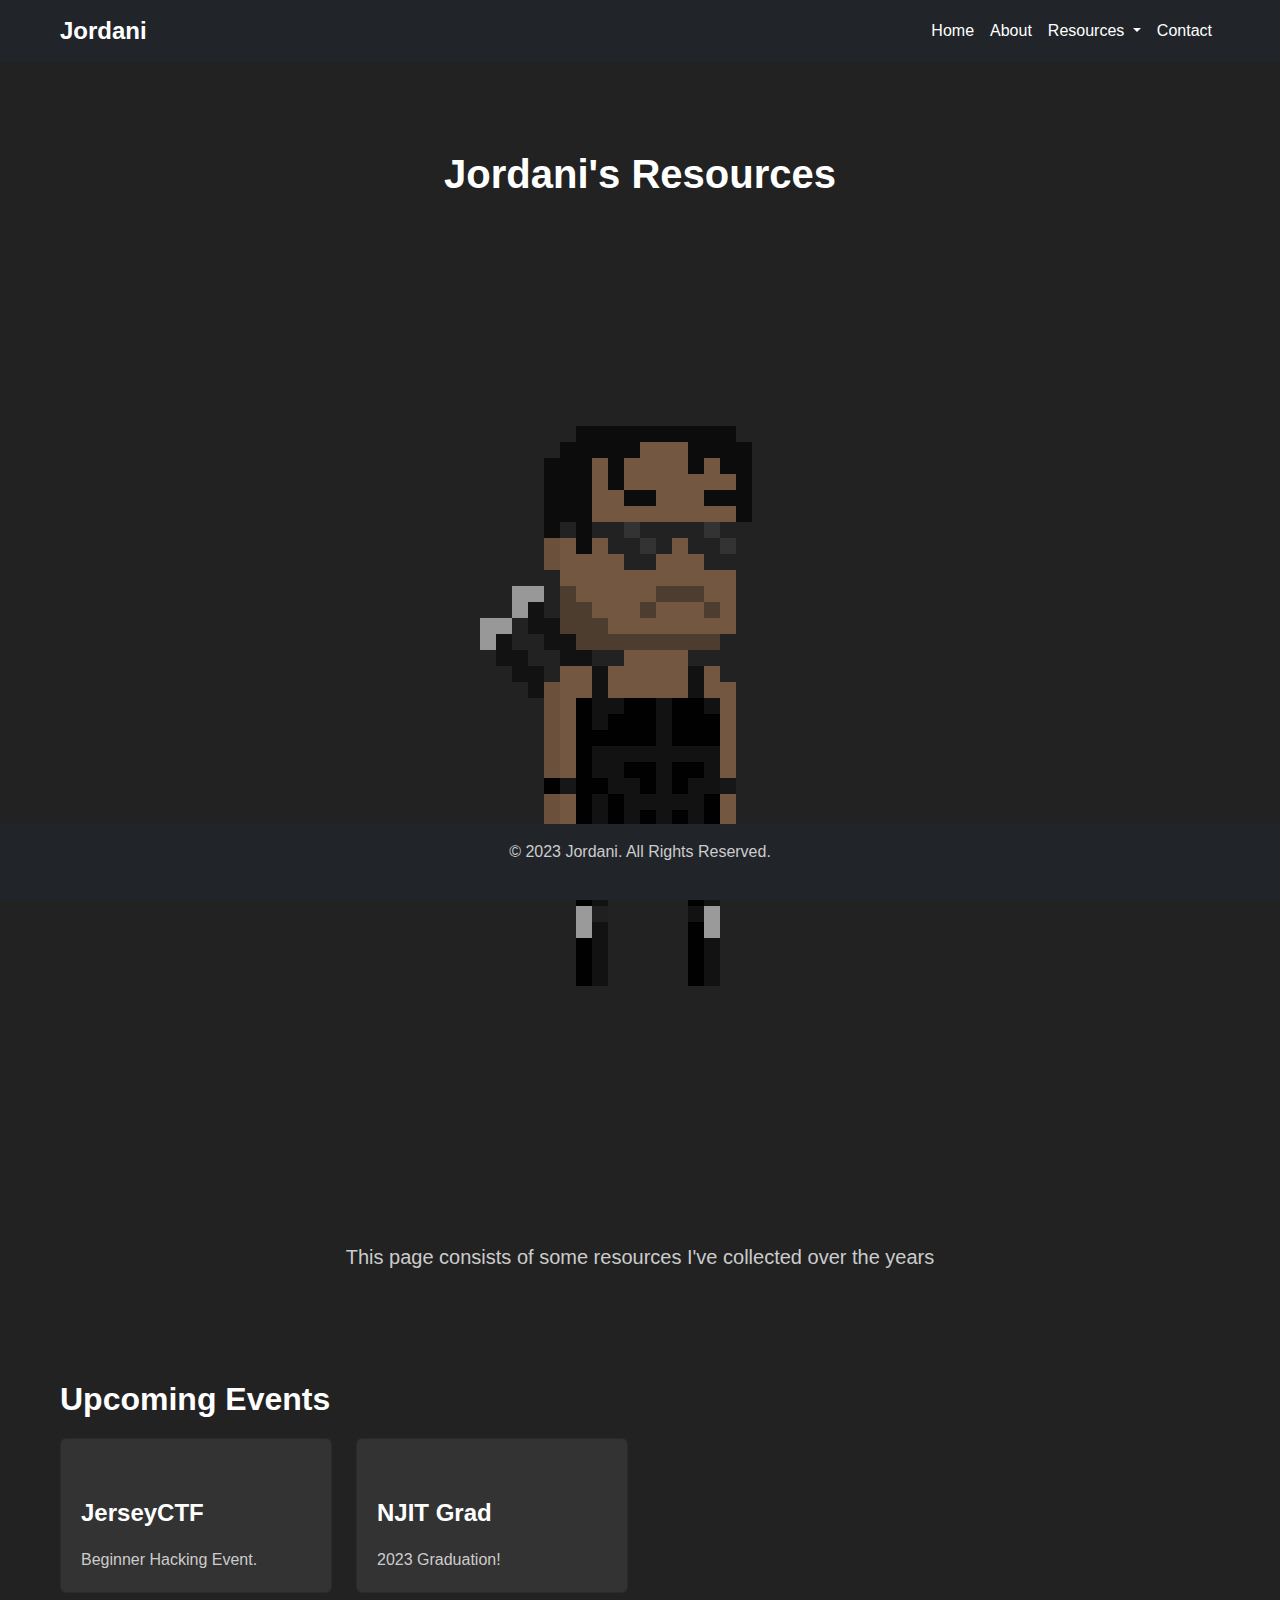
<file: index.html>
<!-- DEVELOPER: Jordani Jean-Pierre, IS117-006, Spring 2023 -->

<!DOCTYPE html>
<html lang="en">
<head>
    <meta charset="UTF-8">
    <meta name="viewport" content="width=device-width, initial-scale=1.0">
    <title>Jordani's Resources</title>
    <link rel="stylesheet" href="https://cdn.jsdelivr.net/npm/bootstrap@5.1.3/dist/css/bootstrap.min.css">
    <link rel="stylesheet" href="static/style.css">
</head>
<body>

    <nav class="navbar navbar-expand-lg navbar-dark bg-dark">
        <div class="container">
            <a class="navbar-brand" href="">Jordani</a>
            <button class="navbar-toggler" type="button" data-bs-toggle="collapse" data-bs-target="#navbarNav" aria-controls="navbarNav" aria-expanded="false" aria-label="Toggle navigation">
                <span class="navbar-toggler-icon"></span>
            </button>
            <div class="collapse navbar-collapse" id="navbarNav">
                <ul class="navbar-nav ms-auto">
                    <li class="nav-item">
                        <a class="nav-link" href="https://j0rdani.github.io/Project-4/">Home</a>
                    </li>
                    <li class="nav-item">
                        <a class="nav-link" href="https://j0rdani.github.io/Project-4/about">About</a>
                    </li>
                    <li class="nav-item dropdown">
                        <a class="nav-link dropdown-toggle" href="https://j0rdani.github.io/Project-4/resources/" id="resourcesDropdown" role="button" data-bs-toggle="dropdown" aria-expanded="false">
                            Resources
                        </a>
                        <ul class="dropdown-menu" aria-labelledby="resourcesDropdown">
                            <li><a class="dropdown-item" href="https://j0rdani.github.io/Project-4/resources/web/">Web</a></li>
                            <li><a class="dropdown-item" href="https://j0rdani.github.io/Project-4/resources/windows/">Windows</a></li>
                        </ul>
                    </li>
                    <li class="nav-item">
                        <a class="nav-link" href="https://j0rdani.github.io/Project-4/contact/">Contact</a>
                    </li>
                </ul>
            </div>
        </div>
    </nav>
    

    <div class="container my-5">
        <div class="row">
            <div class="col-12 text-center">
                <h1>Jordani's Resources</h1>
                <img src="static/me.png" class="card-img-fluid" alt="Resource 2">

                <p class="lead">This page consists of some resources I've collected over the years</p>
            </div>
        </div>
        <div class="row mt-5">
            <div class="col-12">
                <h2>Upcoming Events</h2>
            </div>
            <div class="col-12 col-md-6 col-lg-3 mb-4">
                <div class="card">
                    <div class="card-body">
                        <h5 class="card-title">JerseyCTF</h5>
                        <p class="card-text">Beginner Hacking Event.</p>
                    </div>
                </div>
            </div>
            <div class="col-12 col-md-6 col-lg-3 mb-4">
                <div class="card">
                    <div class="card-body">
                        <h5 class="card-title">NJIT Grad</h5>
                        <p class="card-text">2023 Graduation!</p>
                    </div>
                </div>
            </div>

        </div>
    </div>
    <footer class="bg-dark py-3">
        <div class="container text-center">
            <p>&copy; 2023 Jordani. All Rights Reserved.</p>
        </div>
    </footer>
    <script src="https://cdn.jsdelivr.net/npm/bootstrap@5.1.3/dist/js/bootstrap.bundle.min.js"></script>
    
</body>
</html>
</file>
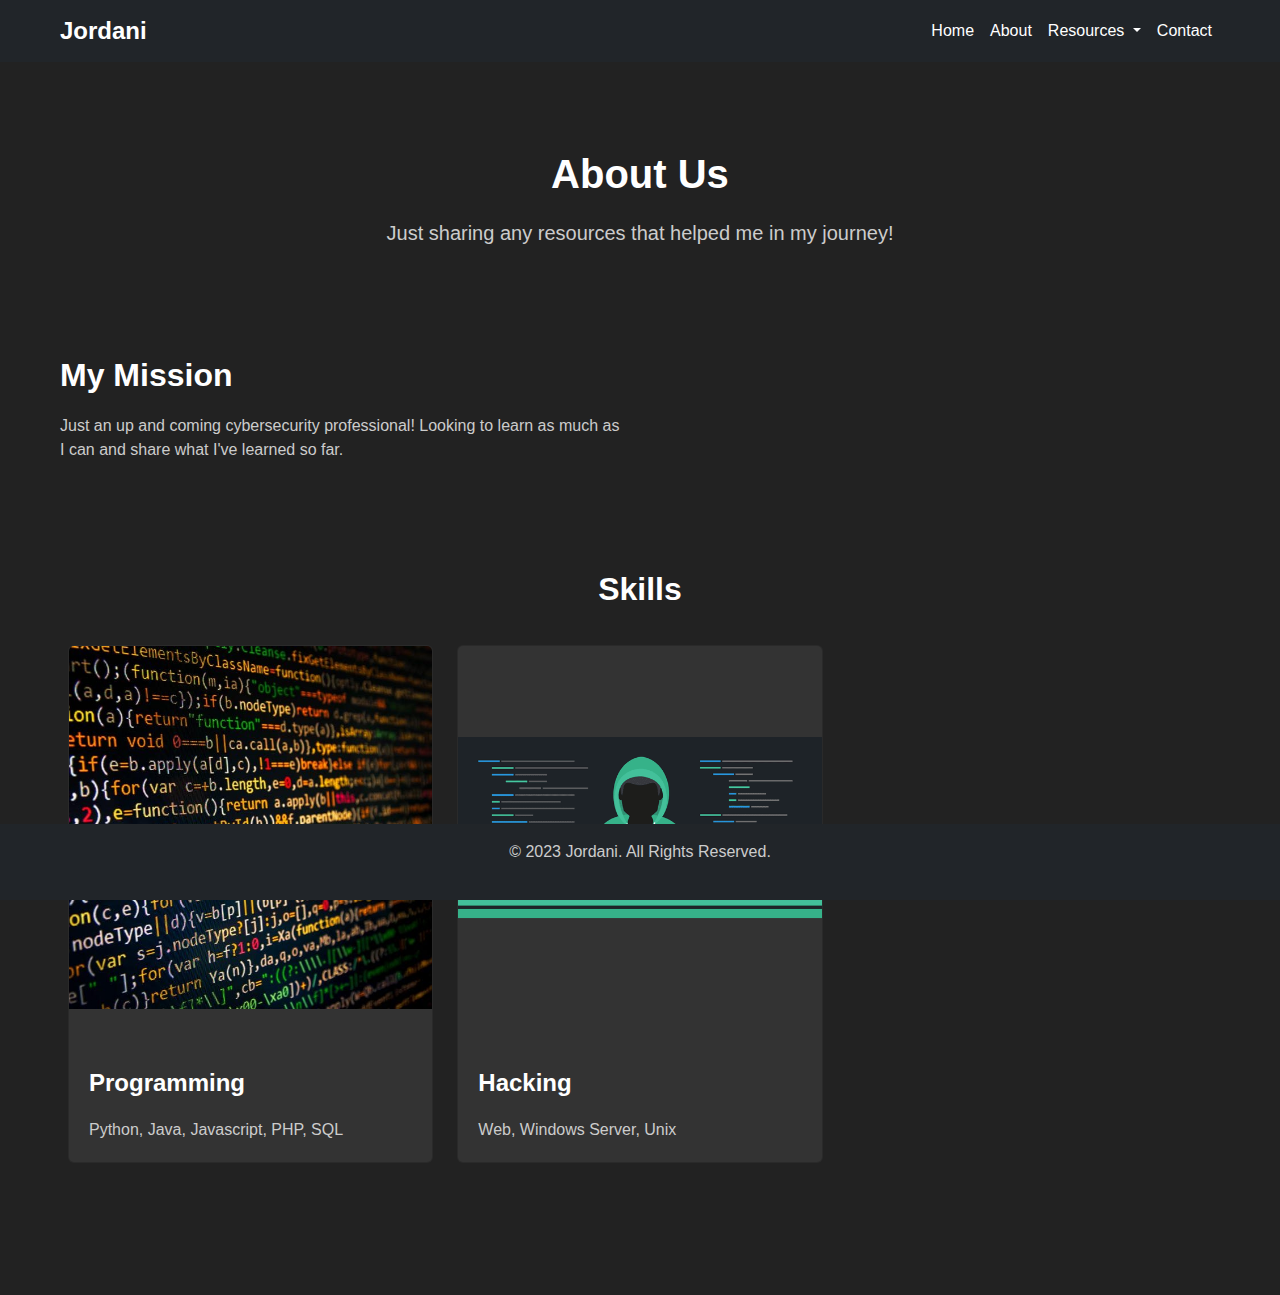
<file: about/index.html>
<!-- DEVELOPER: Jordani Jean-Pierre, IS117-006, Spring 2023 -->
<!DOCTYPE html>
<html lang="en">
<head>
    <meta charset="UTF-8">
    <meta name="viewport" content="width=device-width, initial-scale=1.0">
    <title>About Me</title>
    <link rel="stylesheet" href="https://cdn.jsdelivr.net/npm/bootstrap@5.1.3/dist/css/bootstrap.min.css">
    <link rel="stylesheet" href="../static/style.css">

</head>
<body>
    <nav class="navbar navbar-expand-lg navbar-dark bg-dark">
        <div class="container">
            <a class="navbar-brand" href="">Jordani</a>
            <button class="navbar-toggler" type="button" data-bs-toggle="collapse" data-bs-target="#navbarNav" aria-controls="navbarNav" aria-expanded="false" aria-label="Toggle navigation">
                <span class="navbar-toggler-icon"></span>
            </button>
            <div class="collapse navbar-collapse" id="navbarNav">
                <ul class="navbar-nav ms-auto">
                    <li class="nav-item">
                        <a class="nav-link" href="https://j0rdani.github.io/Project-4/">Home</a>
                    </li>
                    <li class="nav-item">
                        <a class="nav-link" href="https://j0rdani.github.io/Project-4/about">About</a>
                    </li>
                    <li class="nav-item dropdown">
                        <a class="nav-link dropdown-toggle" href="https://j0rdani.github.io/Project-4/resources/" id="resourcesDropdown" role="button" data-bs-toggle="dropdown" aria-expanded="false">
                            Resources
                        </a>
                        <ul class="dropdown-menu" aria-labelledby="resourcesDropdown">
                            <li><a class="dropdown-item" href="https://j0rdani.github.io/Project-4/resources/web/">Web</a></li>
                            <li><a class="dropdown-item" href="https://j0rdani.github.io/Project-4/resources/windows/">Windows</a></li>
                        </ul>
                    </li>
                    <li class="nav-item">
                        <a class="nav-link" href="https://j0rdani.github.io/Project-4/contact/">Contact</a>
                    </li>
                </ul>
            </div>
        </div>
    </nav>
    

    <div class="container my-5">
        <div class="row">
            <div class="col-12 text-center">
                <h1>About Us</h1>
                <p class="lead">Just sharing any resources that helped me in my journey!</p>
            </div>
        </div>
        <div class="row mt-5">
            <div class="col-12 col-md-6">
                <h2>My Mission</h2>
                <p>Just an up and coming cybersecurity professional! Looking to learn as much as I can and share what I've learned so far.</p>
            </div>
        
            <div class="container my-5">
                <div class="row">
                    <div class="col-12 text-center">
                        <h2>Skills</h2>
                    </div>
                    <div class="col-12 col-md-6 col-lg-4 my-3">
                        <div class="card">
                            <img src="../static/keyboard.png" class="card-img-top" alt="Team Member 1">
                            <div class="card-body">
                                <h5 class="card-title">Programming</h5>
                                <p class="card-text">Python, Java, Javascript, PHP, SQL</p>
                            </div>
                        </div>
                    </div>
                    <div class="col-12 col-md-6 col-lg-4 my-3">
                        <div class="card">
                            <img src="../static/hacking.png" class="card-img-top" alt="Team Member 2">
                            <div class="card-body">
                                <h5 class="card-title">Hacking</h5>
                                <p class="card-text">Web, Windows Server, Unix</p>
                            </div>
                        </div>
                    </div>
                </div>
            </div>
        </div>
    </div>            
    
    <footer class="bg-dark py-3">
                <div class="container text-center">
                    <p>&copy; 2023 Jordani. All Rights Reserved.</p>
                </div>
            </footer>
        
            <script src="https://cdn.jsdelivr.net/npm/bootstrap@5.1.3/dist/js/bootstrap.bundle.min.js"></script>
        </body>
        </html>
</file>
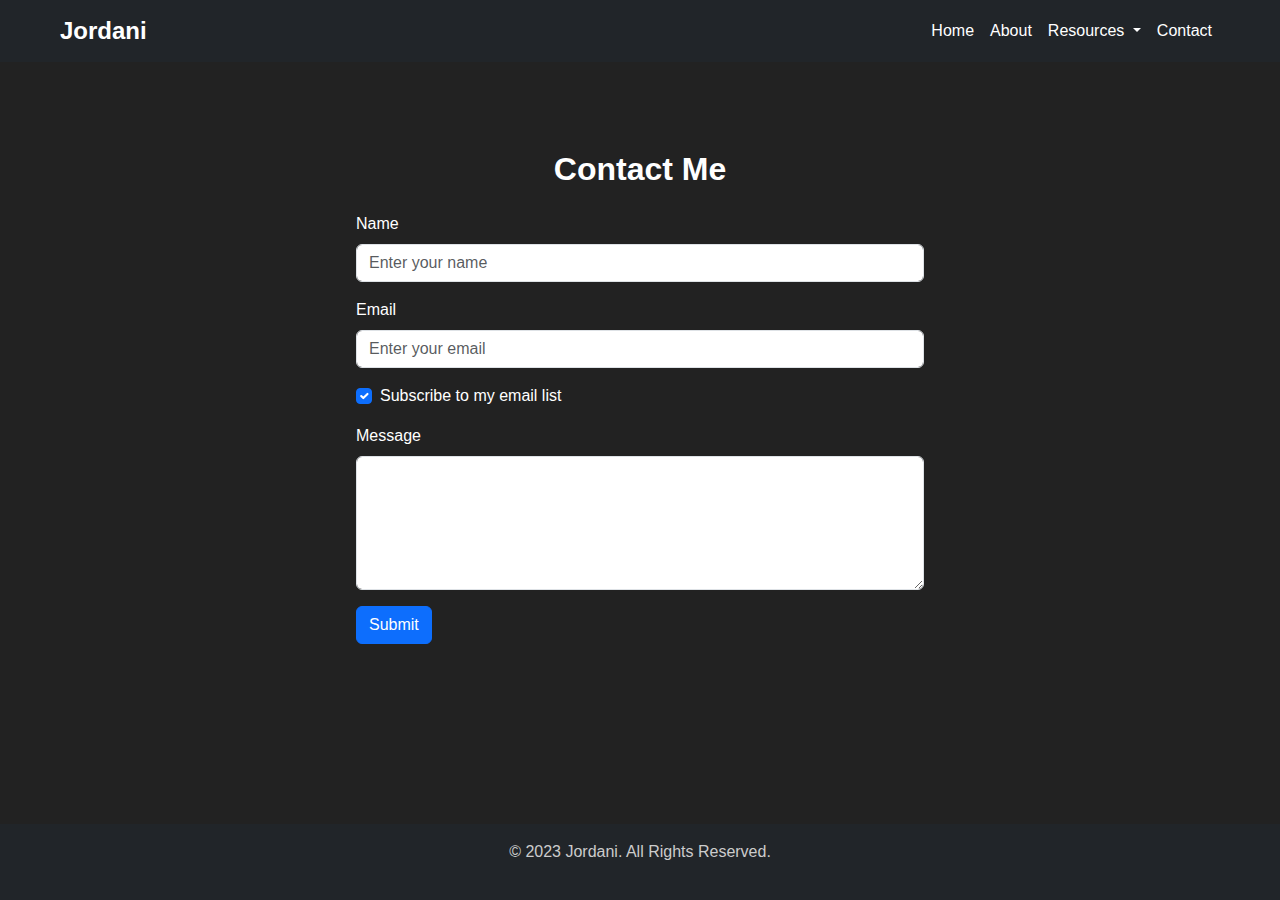
<file: contact/index.html>
<!-- DEVELOPER: Jordani Jean-Pierre, IS117-006, Spring 2023 -->
<!DOCTYPE html>
<html lang="en">
<head>
    <meta charset="UTF-8">
    <meta name="viewport" content="width=device-width, initial-scale=1.0">
    <meta http-equiv="X-UA-Compatible" content="ie=edge">
    <title>Contact Us</title>
    <link rel="stylesheet" href="https://cdn.jsdelivr.net/npm/bootstrap@5.1.3/dist/css/bootstrap.min.css">
    <link rel="stylesheet" href="../static/style.css">

</head>
<body>

    <nav class="navbar navbar-expand-lg navbar-dark bg-dark">
        <div class="container">
            <a class="navbar-brand" href="">Jordani</a>
            <button class="navbar-toggler" type="button" data-bs-toggle="collapse" data-bs-target="#navbarNav" aria-controls="navbarNav" aria-expanded="false" aria-label="Toggle navigation">
                <span class="navbar-toggler-icon"></span>
            </button>
            <div class="collapse navbar-collapse" id="navbarNav">
                <ul class="navbar-nav ms-auto">
                    <li class="nav-item">
                        <a class="nav-link" href="https://j0rdani.github.io/Project-4/">Home</a>
                    </li>
                    <li class="nav-item">
                        <a class="nav-link" href="https://j0rdani.github.io/Project-4/about">About</a>
                    </li>
                    <li class="nav-item dropdown">
                        <a class="nav-link dropdown-toggle" href="https://j0rdani.github.io/Project-4/resources/" id="resourcesDropdown" role="button" data-bs-toggle="dropdown" aria-expanded="false">
                            Resources
                        </a>
                        <ul class="dropdown-menu" aria-labelledby="resourcesDropdown">
                            <li><a class="dropdown-item" href="https://j0rdani.github.io/Project-4/resources/web/">Web</a></li>
                            <li><a class="dropdown-item" href="https://j0rdani.github.io/Project-4/resources/windows/">Windows</a></li>
                        </ul>
                    </li>
                    <li class="nav-item">
                        <a class="nav-link" href="https://j0rdani.github.io/Project-4/contact/">Contact</a>
                    </li>
                </ul>
            </div>
        </div>
    </nav>


    <div class="container my-5">
        <div class="row justify-content-center">
            <div class="col-12 col-md-6">
                <h2 class="text-center mb-4">Contact Me</h2>
                <form>
                    <div class="mb-3">
                        <label for="name" class="form-label">Name</label>
                        <input type="text" class="form-control" id="name" placeholder="Enter your name">
                    </div>
                    <div class="mb-3">
                        <label for="email" class="form-label">Email</label>
                        <input type="email" class="form-control" id="email" placeholder="Enter your email">
                    </div>
                    <div class="mb-3 form-check">
                        <input type="checkbox" class="form-check-input" id="subscribe" checked>
                        <label class="form-check-label" for="subscribe">Subscribe to my email list</label>
                    </div>
                    <div class="mb-3">
                        <label for="message" class="form-label">Message</label>
                        <textarea class="form-control" id="message" rows="5"></textarea>
                    </div>
                    <button type="submit" class="btn btn-primary">Submit</button>
                </form>
            </div>
        </div>
    </div>
    <footer class="bg-dark py-3">
        <div class="container text-center">
            <p>&copy; 2023 Jordani. All Rights Reserved.</p>
        </div>
    </footer>

    <script src="https://cdn.jsdelivr.net/npm/bootstrap@5.1.3/dist/js/bootstrap.min.js"></script>
</body>
</html>
</file>
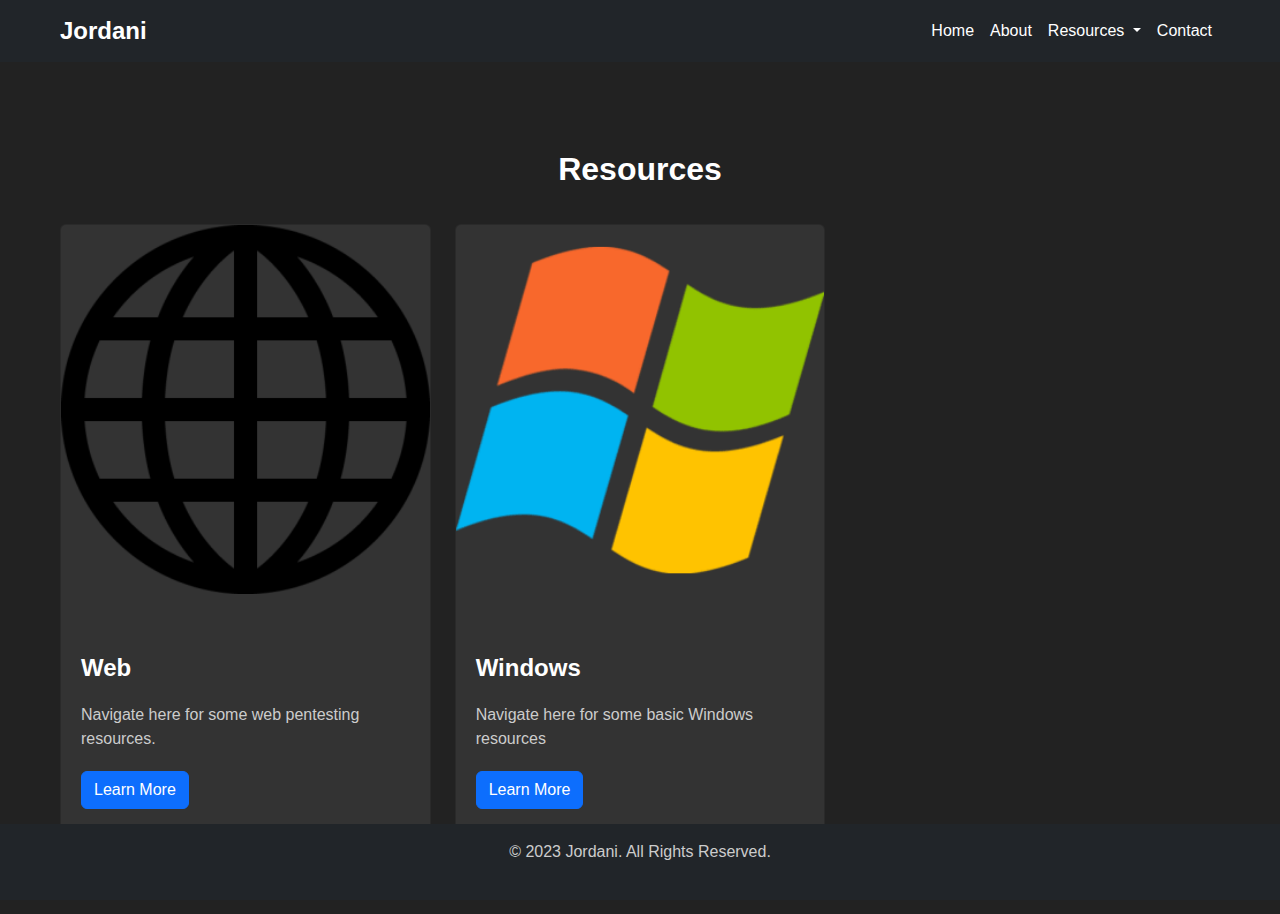
<file: resources/index.html>
<!-- DEVELOPER: Jordani Jean-Pierre, IS117-006, Spring 2023 -->
<!DOCTYPE html>
<html lang="en">
<head>
    <meta charset="UTF-8">
    <meta name="viewport" content="width=device-width, initial-scale=1.0">
    <meta http-equiv="X-UA-Compatible" content="ie=edge">
    <title>Resources</title>
    <link rel="stylesheet" href="https://cdn.jsdelivr.net/npm/bootstrap@5.1.3/dist/css/bootstrap.min.css">
    <link rel="stylesheet" href="../static/style.css">
</head>
<body>
    <nav class="navbar navbar-expand-lg navbar-dark bg-dark">
        <div class="container">
            <a class="navbar-brand" href="">Jordani</a>
            <button class="navbar-toggler" type="button" data-bs-toggle="collapse" data-bs-target="#navbarNav" aria-controls="navbarNav" aria-expanded="false" aria-label="Toggle navigation">
                <span class="navbar-toggler-icon"></span>
            </button>
            <div class="collapse navbar-collapse" id="navbarNav">
                <ul class="navbar-nav ms-auto">
                    <li class="nav-item">
                        <a class="nav-link" href="https://j0rdani.github.io/Project-4/">Home</a>
                    </li>
                    <li class="nav-item">
                        <a class="nav-link" href="https://j0rdani.github.io/Project-4/about">About</a>
                    </li>
                    <li class="nav-item dropdown">
                        <a class="nav-link dropdown-toggle" href="https://j0rdani.github.io/Project-4/resources/" id="resourcesDropdown" role="button" data-bs-toggle="dropdown" aria-expanded="false">
                            Resources
                        </a>
                        <ul class="dropdown-menu" aria-labelledby="resourcesDropdown">
                            <li><a class="dropdown-item" href="https://j0rdani.github.io/Project-4/resources/web/">Web</a></li>
                            <li><a class="dropdown-item" href="https://j0rdani.github.io/Project-4/resources/windows/">Windows</a></li>
                        </ul>
                    </li>
                    <li class="nav-item">
                        <a class="nav-link" href="https://j0rdani.github.io/Project-4/contact/">Contact</a>
                    </li>
                </ul>
            </div>
        </div>
    </nav>
    

    <div class="container my-5">
        <div class="row">
            <div class="col-12 text-center">
                <h2>Resources</h2>
            </div>
        </div>
        <div class="row my-3">
            <div class="col-12 col-md-4 mb-3">
                <div class="card">
                    <img src="../static/web.png" class="card-img-fluid" alt="Resource 1">
                    <div class="card-body">
                        <h5 class="card-title">Web</h5>
                        <p class="card-text">Navigate here for some web pentesting resources.</p>
                        <a href="https://j0rdani.github.io/Project-4/resources/web/" class="btn btn-primary">Learn More</a>
                    </div>
                </div>
            </div>
            <div class="col-12 col-md-4 mb-3">
                <div class="card">
                    <img src="../static/windows.png" class="card-img-fluid" alt="Resource 2">
                    <div class="card-body">
                        <h5 class="card-title">Windows</h5>
                        <p class="card-text">Navigate here for some basic Windows resources</p>
                        <a href="https://j0rdani.github.io/Project-4/resources/windows/" class="btn btn-primary">Learn More</a>
                    </div>
                </div>
            </div>
            </div>
        </div>
        <footer class="bg-dark py-3">
            <div class="container text-center">
                <p>&copy; 2023 Jordani. All Rights Reserved.</p>
            </div>
        </footer>
        
        <script src="https://cdn.jsdelivr.net/npm/bootstrap@5.1.3/dist/js/bootstrap.bundle.min.js"></script>
    </body>
    </html>
</file>
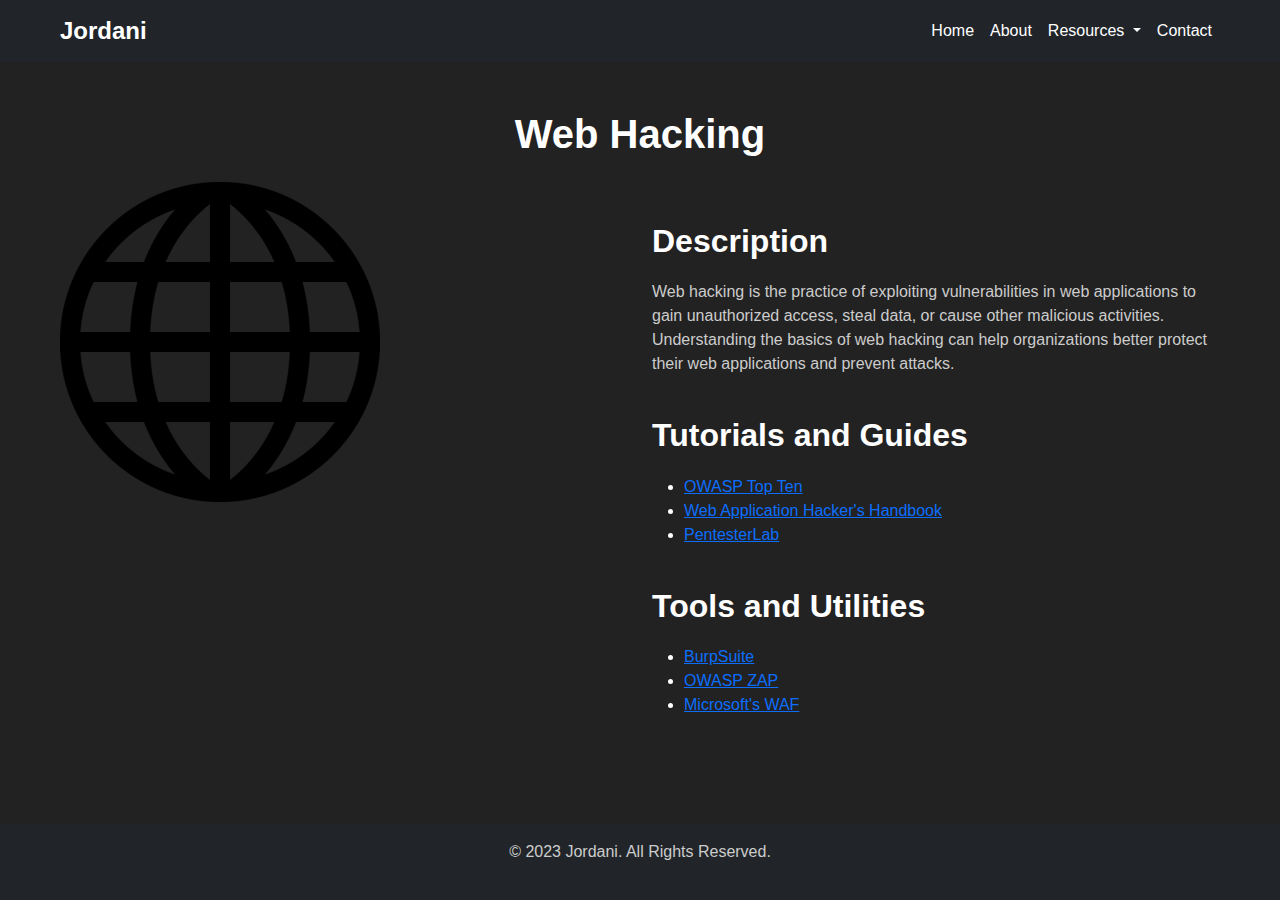
<file: resources/web/index.html>
<!-- DEVELOPER: Jordani Jean-Pierre, IS117-006, Spring 2023 -->
<!DOCTYPE html>
<html lang="en">
<head>
  <meta charset="UTF-8">
  <meta name="viewport" content="width=device-width, initial-scale=1.0">
  <meta http-equiv="X-UA-Compatible" content="ie=edge">
  <title>Web Hacking Resources</title>
  <link rel="stylesheet" href="https://cdnjs.cloudflare.com/ajax/libs/twitter-bootstrap/5.1.3/css/bootstrap.min.css">
  <link rel="stylesheet" href="../../static/style.css">
</head>
<body>
  <nav class="navbar navbar-expand-lg navbar-dark bg-dark">
    <div class="container">
        <a class="navbar-brand" href="">Jordani</a>
        <button class="navbar-toggler" type="button" data-bs-toggle="collapse" data-bs-target="#navbarNav" aria-controls="navbarNav" aria-expanded="false" aria-label="Toggle navigation">
            <span class="navbar-toggler-icon"></span>
        </button>
        <div class="collapse navbar-collapse" id="navbarNav">
            <ul class="navbar-nav ms-auto">
                <li class="nav-item">
                    <a class="nav-link" href="https://j0rdani.github.io/Project-4/">Home</a>
                </li>
                <li class="nav-item">
                    <a class="nav-link" href="https://j0rdani.github.io/Project-4/about">About</a>
                </li>
                <li class="nav-item dropdown">
                    <a class="nav-link dropdown-toggle" href="https://j0rdani.github.io/Project-4/resources/" id="resourcesDropdown" role="button" data-bs-toggle="dropdown" aria-expanded="false">
                        Resources
                    </a>
                    <ul class="dropdown-menu" aria-labelledby="resourcesDropdown">
                        <li><a class="dropdown-item" href="https://j0rdani.github.io/Project-4/resources/web/">Web</a></li>
                        <li><a class="dropdown-item" href="https://j0rdani.github.io/Project-4/resources/windows/">Windows</a></li>
                    </ul>
                </li>
                <li class="nav-item">
                    <a class="nav-link" href="https://j0rdani.github.io/Project-4/contact/">Contact</a>
                </li>
            </ul>
        </div>
    </div>
</nav>
  <div class="container my-5">
    <h1 class="text-center mb-4">Web Hacking</h1>
    <div class="row">
      <div class="col-md-6 mb-3">
        <img src="../../static/web.png" class="card-img-fluid" alt="Windows Logo">
      </div>
      <div class="col-md-6 mb-3">
        <h2>Description</h2>
        <p>Web hacking is the practice of exploiting vulnerabilities in web applications to gain unauthorized access, steal data, or cause other malicious activities. Understanding the basics of web hacking can help organizations better protect their web applications and prevent attacks.</p>
        <h2>Tutorials and Guides</h2>
        <ul>
          <li><a href="https://owasp.org/Top10/">OWASP Top Ten</a></li>
          <li><a href="https://www.wiley.com/en-us/The+Web+Application+Hacker's+Handbook%3A+Discovering+and+Exploiting+Security+Flaws%2C+2nd+Edition-p-9781118026472">Web Application Hacker's Handbook</a></li>
          <li><a href="https://pentesterlab.com/">PentesterLab</a></li>
        </ul>
        <h2>Tools and Utilities</h2>
        <ul>
          <li><a href="https://portswigger.net/burp">BurpSuite</a></li>
          <li><a href="https://www.zaproxy.org/">OWASP ZAP</a></li>
          <li><a href="https://docs.microsoft.com/en-us/azure/web-application-firewall/ag/ag-overview">Microsoft's WAF</a></li>
        </ul>
      </div>
    </div>
  </div>
  <footer class="bg-dark py-3">
    <div class="container text-center">
        <p>&copy; 2023 Jordani. All Rights Reserved.</p>
    </div>
</footer>
  <script src="https://cdnjs.cloudflare.com/ajax/libs/bootstrap/5.1.3/js/bootstrap.min.js"></script>
</body>
</html>
</file>
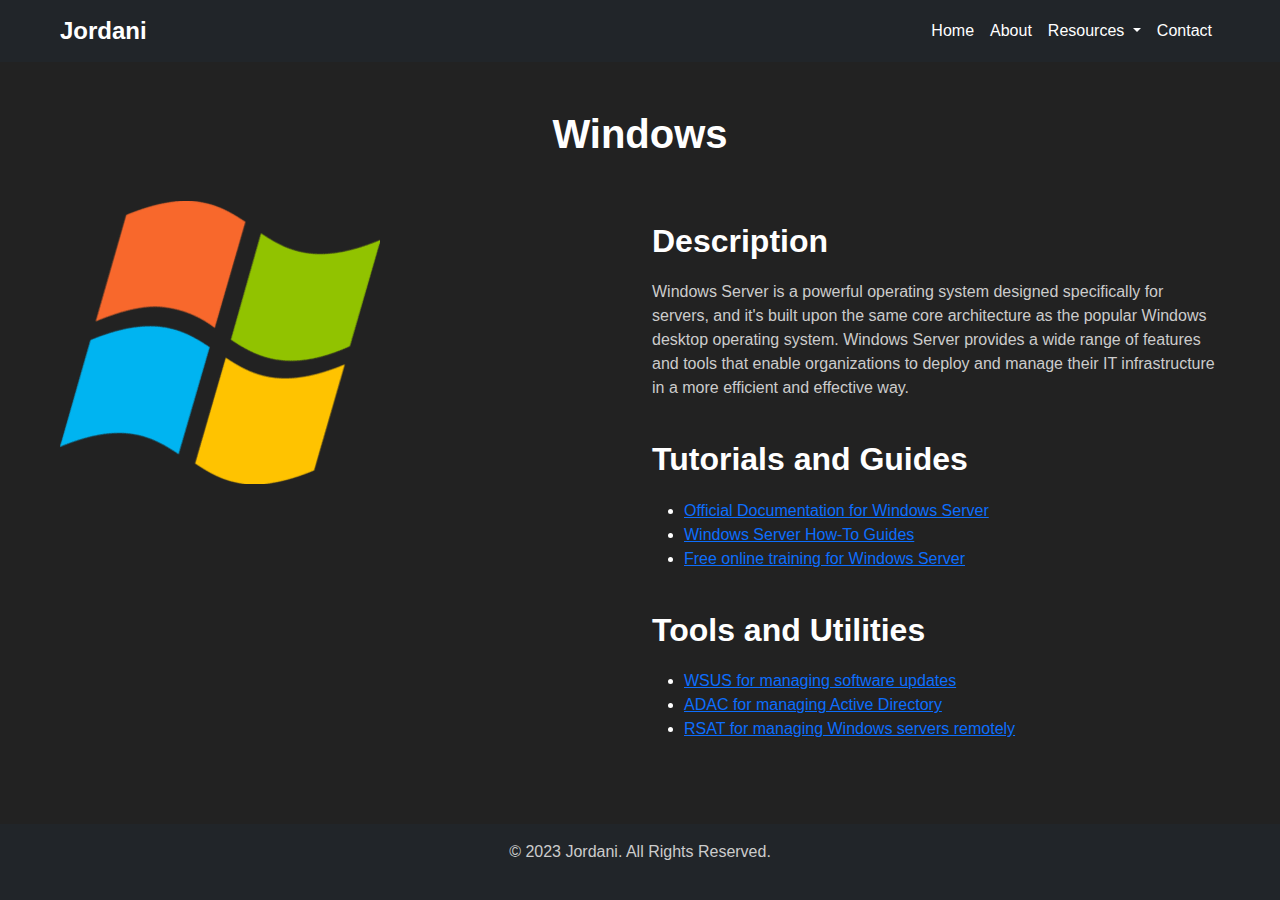
<file: resources/windows/index.html>
<!-- DEVELOPER: Jordani Jean-Pierre, IS117-006, Spring 2023 -->
<!DOCTYPE html>
<html lang="en">
<head>
  <meta charset="UTF-8">
  <meta name="viewport" content="width=device-width, initial-scale=1.0">
  <meta http-equiv="X-UA-Compatible" content="ie=edge">
  <title>Windows Resources</title>
  <link rel="stylesheet" href="https://cdnjs.cloudflare.com/ajax/libs/twitter-bootstrap/5.1.3/css/bootstrap.min.css">
  <link rel="stylesheet" href="../../static/style.css">
</head>
<body>
  <nav class="navbar navbar-expand-lg navbar-dark bg-dark">
    <div class="container">
        <a class="navbar-brand" href="">Jordani</a>
        <button class="navbar-toggler" type="button" data-bs-toggle="collapse" data-bs-target="#navbarNav" aria-controls="navbarNav" aria-expanded="false" aria-label="Toggle navigation">
            <span class="navbar-toggler-icon"></span>
        </button>
        <div class="collapse navbar-collapse" id="navbarNav">
            <ul class="navbar-nav ms-auto">
                <li class="nav-item">
                    <a class="nav-link" href="https://j0rdani.github.io/Project-4/">Home</a>
                </li>
                <li class="nav-item">
                    <a class="nav-link" href="https://j0rdani.github.io/Project-4/about">About</a>
                </li>
                <li class="nav-item dropdown">
                    <a class="nav-link dropdown-toggle" href="https://j0rdani.github.io/Project-4/resources/" id="resourcesDropdown" role="button" data-bs-toggle="dropdown" aria-expanded="false">
                        Resources
                    </a>
                    <ul class="dropdown-menu" aria-labelledby="resourcesDropdown">
                        <li><a class="dropdown-item" href="https://j0rdani.github.io/Project-4/resources/web/">Web</a></li>
                        <li><a class="dropdown-item" href="https://j0rdani.github.io/Project-4/resources/windows/">Windows</a></li>
                    </ul>
                </li>
                <li class="nav-item">
                    <a class="nav-link" href="https://j0rdani.github.io/Project-4/contact/">Contact</a>
                </li>
            </ul>
        </div>
    </div>
</nav>
  <div class="container my-5">
    <h1 class="text-center mb-4">Windows</h1>
    <div class="row">
      <div class="col-md-6 mb-3">
        <img src="../../static/windows.png" class="card-img-fluid" alt="Windows Logo">
      </div>
      <div class="col-md-6 mb-3">
        <h2>Description</h2>
        <p>Windows Server is a powerful operating system designed specifically for servers, and it's built upon the same core architecture as the popular Windows desktop operating system. Windows Server provides a wide range of features and tools that enable organizations to deploy and manage their IT infrastructure in a more efficient and effective way.</p>
        <h2>Tutorials and Guides</h2>
        <ul>
          <li><a href="https://docs.microsoft.com/en-us/windows-server/">Official Documentation for Windows Server</a></li>
          <li><a href="https://technet.microsoft.com/en-us/windowsserver/dd448608.aspx">Windows Server How-To Guides</a></li>
          <li><a href="https://mva.microsoft.com/product-training/windows-server">Free online training for Windows Server</a></li>
        </ul>
        <h2>Tools and Utilities</h2>
        <ul>
          <li><a href="https://learn.microsoft.com/en-us/windows-server/administration/windows-server-update-services/get-started/windows-server-update-services-wsus">WSUS for managing software updates</a></li>
          <li><a href="https://learn.microsoft.com/en-us/windows-server/identity/ad-ds/get-started/adac/active-directory-administrative-center">ADAC for managing Active Directory</a></li>
          <li><a href="https://docs.microsoft.com/en-us/windows-server/remote/remote-server-administration-tools">RSAT for managing Windows servers remotely</a></li>
        </ul>
      </div>
    </div>
  </div>
  <footer class="bg-dark py-3">
    <div class="container text-center">
        <p>&copy; 2023 Jordani. All Rights Reserved.</p>
    </div>
</footer>
  <script src="https://cdnjs.cloudflare.com/ajax/libs/bootstrap/5.1.3/js/bootstrap.min.js"></script>
</body>
</html>
</file>
<file: static/style.css>
/* DEVELOPER: Jordani Jean-Pierre, IS117-006, Spring 2023 */

body {
  font-family: 'Roboto', sans-serif;
  font-size: 16px;
  line-height: 1.5;
  color: #fff;
  background-color: #222;
}

.container {
  max-width: 1200px;
  margin: 0 auto;
  padding: 0 20px;
}

h1, h2, h3, h4, h5, h6 {
  font-weight: 700;
  margin-top: 40px;
  margin-bottom: 20px;
  color: #fff;
}

p {
  margin-bottom: 20px;
  color: #ccc;
}

/* Navbar styles */

.navbar {
  background-color: #333;
}

.navbar-brand {
  color: #fff;
  font-size: 24px;
  font-weight: 700;
}

.nav-link {
  color: #fff;
}

.nav-link:hover {
  color: #f5f5f5;
}

.dropdown-menu {
  background-color: #333;
  border: none;
}

.dropdown-item {
  color: #fff;
}

.dropdown-item:hover {
  color: #f5f5f5;
  background-color: #333;
}

/* Home page styles */

.card {
  background-color: #333;
  color: #fff;
  margin-bottom: 20px;
}

.card-img-top {
  border-radius: 5px 5px 0 0;
}

.card-body {
  padding: 20px;
}

.card-title {
  font-size: 24px;
  font-weight: 700;
  margin-bottom: 20px;
}

.card-text {
  color: #ccc;
}

.card-link {
  color: #428bca;
  text-decoration: none;
}

.card-link:hover {
  text-decoration: underline;
}

/* Specific styles */

.resource-image {
  border: 1px solid #ccc;
  padding: 10px;
  border-radius: 10px;
}

.resource-title {
  font-size: 24px;
  font-weight: 700;
  margin-top: 40px;
  color: #fff;
}

.resource-description {
  margin-top: 20px;
  color: #ccc;
}

.resource-link {
  margin-top: 20px;
}

.resource-link a {
  color: #428bca;
  text-decoration: none;
}

.resource-link a:hover {
  text-decoration: underline;
}

footer {
  position: fixed;
  bottom: 0;
  width: 100%;
  padding: 1rem;
  text-align: center;
}
</file>
